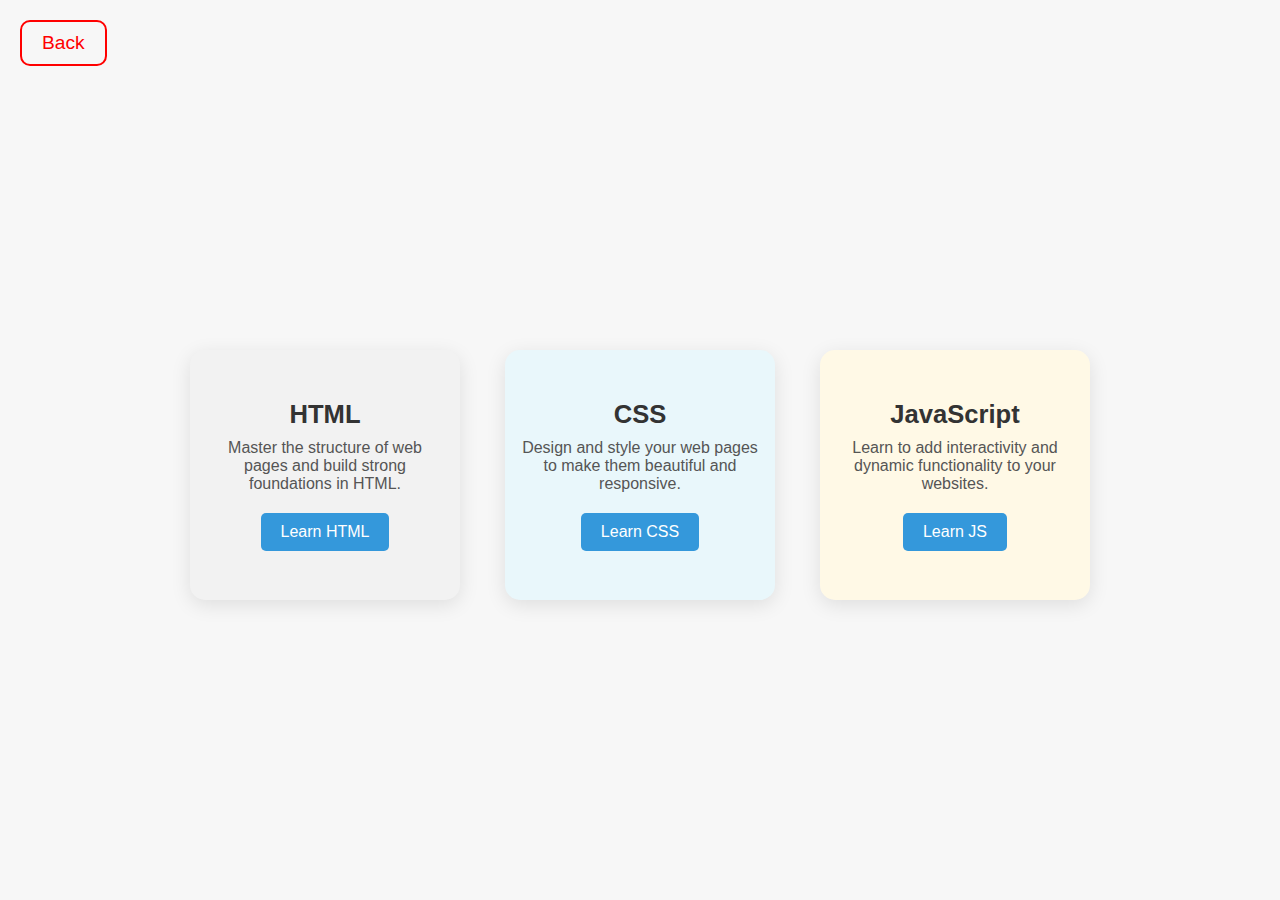
<file: Learn/index.html>
<!DOCTYPE html>
<html lang="en">
<head>
    <meta charset="UTF-8">
    <meta name="viewport" content="width=device-width, initial-scale=1.0">
    <title>Learn</title>
    <style>
        * {
            padding: 0;
            margin: 0;
            box-sizing: border-box;
            font-family: sans-serif;
        }

        body {
            display: flex;
            justify-content: center;
            align-items: center;
            flex-direction: column;
            height: 100vh;
            background-color: #f7f7f7;
            overflow: hidden;
            padding: 20px;
        }

        .container {
            display: flex;
            justify-content: space-between;
            align-items: center;
            width: 900px;
            height: 250px;
            margin-top: 50px;
        }

        .container .item {
            background-color: #fff;
            width: 270px;
            height: 250px;
            border-radius: 15px;
            box-shadow: 0px 5px 20px rgba(0, 0, 0, 0.1);
            cursor: pointer;
            perspective: 1500px;
            transition: transform 0.3s ease-in-out;
            position: relative;
        }

        .item:hover {
            transform: rotateY(10deg) rotateX(10deg);
        }

        .item .content {
            display: flex;
            flex-direction: column;
            align-items: center;
            justify-content: center;
            height: 100%;
            text-align: center;
            padding: 15px;
            transition: transform 0.3s ease;
        }

        .item:hover .content {
            transform: translateY(-10px);
        }

        .item .content h3 {
            font-size: 1.6rem;
            margin-bottom: 10px;
            color: #333;
        }

        .item .content p {
            font-size: 1rem;
            margin-bottom: 20px;
            color: #555;
        }

        .item .content a {
            text-decoration: none;
            background-color: #3498db;
            color: white;
            padding: 10px 20px;
            border-radius: 5px;
            transition: background-color 0.3s ease;
        }

        .item .content a:hover {
            background-color: #2980b9;
        }

        .item:nth-child(1) {
            background-color: #f2f2f2;
        }

        .item:nth-child(2) {
            background-color: #e9f7fb;
        }

        .item:nth-child(3) {
            background-color: #fff9e6;
        }

        #back-btn {
            position: absolute;
            top: 20px;
            left: 20px;
            padding: 10px 20px;
            background-color: transparent;
            border: 2px solid red;
            border-radius: 10px;
            text-decoration: none;
            color: red;
            font-size: 1.2rem;
            transition: background-color 0.3s ease, color 0.3s ease;
        }

        #back-btn:hover {
            background-color: red;
            color: #fff;
        }

        @media screen and (max-width: 920px) {
            .container{
                flex-direction: column;
                gap: 20px;
                position: relative;
                bottom: 9rem
            }
        }
    </style>
</head>
<body>

    <!-- Back Button -->
    <a id="back-btn" href="#" onclick="backTab()">Back</a>

    <div class="container">
        <!-- HTML Card -->
        <div class="item">
            <div class="content">
                <h3>HTML</h3>
                <p>Master the structure of web pages and build strong foundations in HTML.</p>
                <a href="HTML/index.html">Learn HTML</a>
            </div>
        </div>

        <!-- CSS Card -->
        <div class="item">
            <div class="content">
                <h3>CSS</h3>
                <p>Design and style your web pages to make them beautiful and responsive.</p>
                <a href="CSS/index.html">Learn CSS</a>
            </div>
        </div>

        <!-- JavaScript Card -->
        <div class="item">
            <div class="content">
                <h3>JavaScript</h3>
                <p>Learn to add interactivity and dynamic functionality to your websites.</p>
                <a href="JS/index.html">Learn JS</a>
            </div>
        </div>
    </div>

    <script>
           function backTab() {
                window.history.back();
           }
    </script>

</body>
</html>
</file>
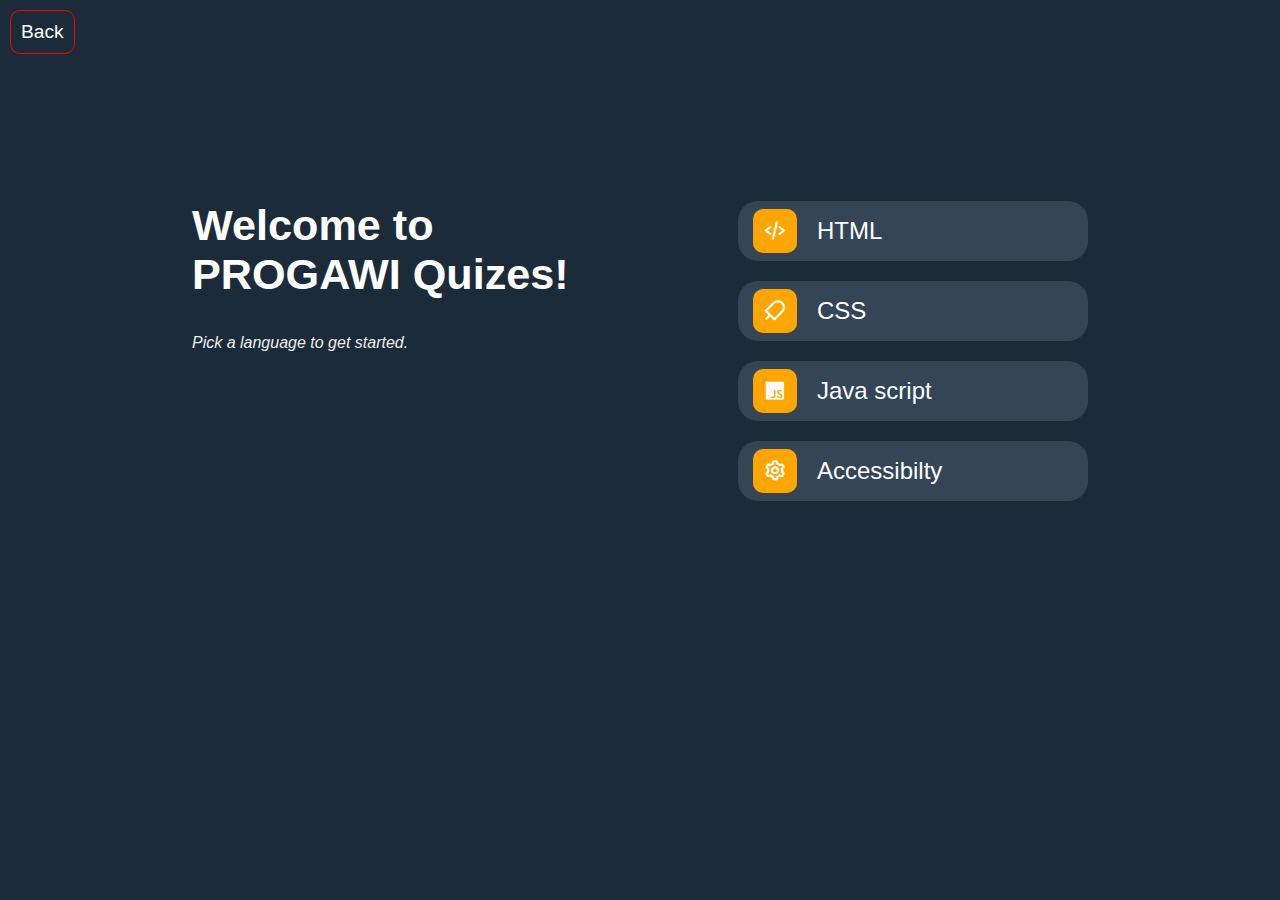
<file: Quiz/index.html>
<!DOCTYPE html>
<html lang="en">
<head>
    <meta charset="UTF-8">
    <meta name="viewport" content="width=device-width, initial-scale=1.0">
    <link href='https://unpkg.com/boxicons@2.1.4/css/boxicons.min.css' rel='stylesheet'>
    <title>Quiz</title>
    <style>
            *{
                padding: 0;
                margin: 0;
                font-family: sans-serif;
                box-sizing: border-box;
            }

            body{
                display: flex;
                justify-content: center;
                align-items: center;
                overflow: hidden;
                height: 100vh;
                /* background-color:  #0d1b2a; */
                background-color: #1C2B39;
                color: #fff;
            }

            .contanier{
                position: relative;
                top: 66px;
                display: flex;
                justify-content: space-between;
                width: 70%;
                height: 70%;
            }

            .contanier .right h1{
                font-size: 2.7rem;
            }

            .contanier .right h1 b{
                font-weight: 800;
            }

            .contanier .right p{
                position: relative;
                top: 35px;
                font-style: italic;
                color: rgb(237, 237, 237);
            }

            .contanier .left{
                display: flex;
                flex-direction: column;
                gap: 20px;
            }

            .contanier .left .item{
                display: flex;
                align-items: center;
                gap: 20px;
                padding-left: 15px;
                background-color: #344557;
                width: 350px;
                height: 60px;
                border-radius: 20px;
                cursor: pointer;
            }

            .contanier .left .item i{
                background-color: orange;
                padding: 10px;
                border-radius: 10px;
                font-size: x-large;
            }

            .contanier .left .item p{
                font-size: x-large;
            }

            a{
                text-decoration: none;
                color: #fff;
            }

            #back-btn{
                position: absolute;
                left: 10px;
                top: 10px;
                font-size: larger;
                border: solid 1px red;
                padding: 10px;
                border-radius: 10px;
            }

            #back-btn:hover{
                background-color: red;
            }

            @media screen and (max-width: 930px) {
                .contanier{
                    flex-direction: column;
                }
            }

            @media screen and (max-width: 420px) {
                .contanier .left .item{
                    width: 250px;
                }
                .contanier .left{
                    position: relative;
                    top: 2rem;
                    right: 2rem;
                }
                .contanier .right{
                    position: relative;
                    right: 2rem;
                }
            }
    </style>
</head>
<body>

    <a href="#" onclick="backTab()" id="back-btn">Back</a>
    
   <div class="contanier">
       <div class="right"> 
          <h1>Welcome to <br> <b>PROGAWI Quizes!</b></h1>
          <p>Pick a language to get started.</p>
       </div>
       <div class="left">
            <a href="HTML/index.html"><div class="item"><i class='bx bx-code-alt'></i> <p>HTML</p></div></a>
            <a href="CSS/index.html"><div class="item"><i class='bx bx-popsicle'></i> <p>CSS</p></div></a>
            <a href="JS/index.html"><div class="item"><i class='bx bxl-javascript'></i> <p>Java script</p></div></a>
            <a href="#"><div class="item"><i class='bx bx-cog'></i> <p>Accessibilty</p></div></a>
       </div>
   </div>

    <script>
        function backTab() {
            window.history.back();
        }
    </script>
</body>
</html>
</file>
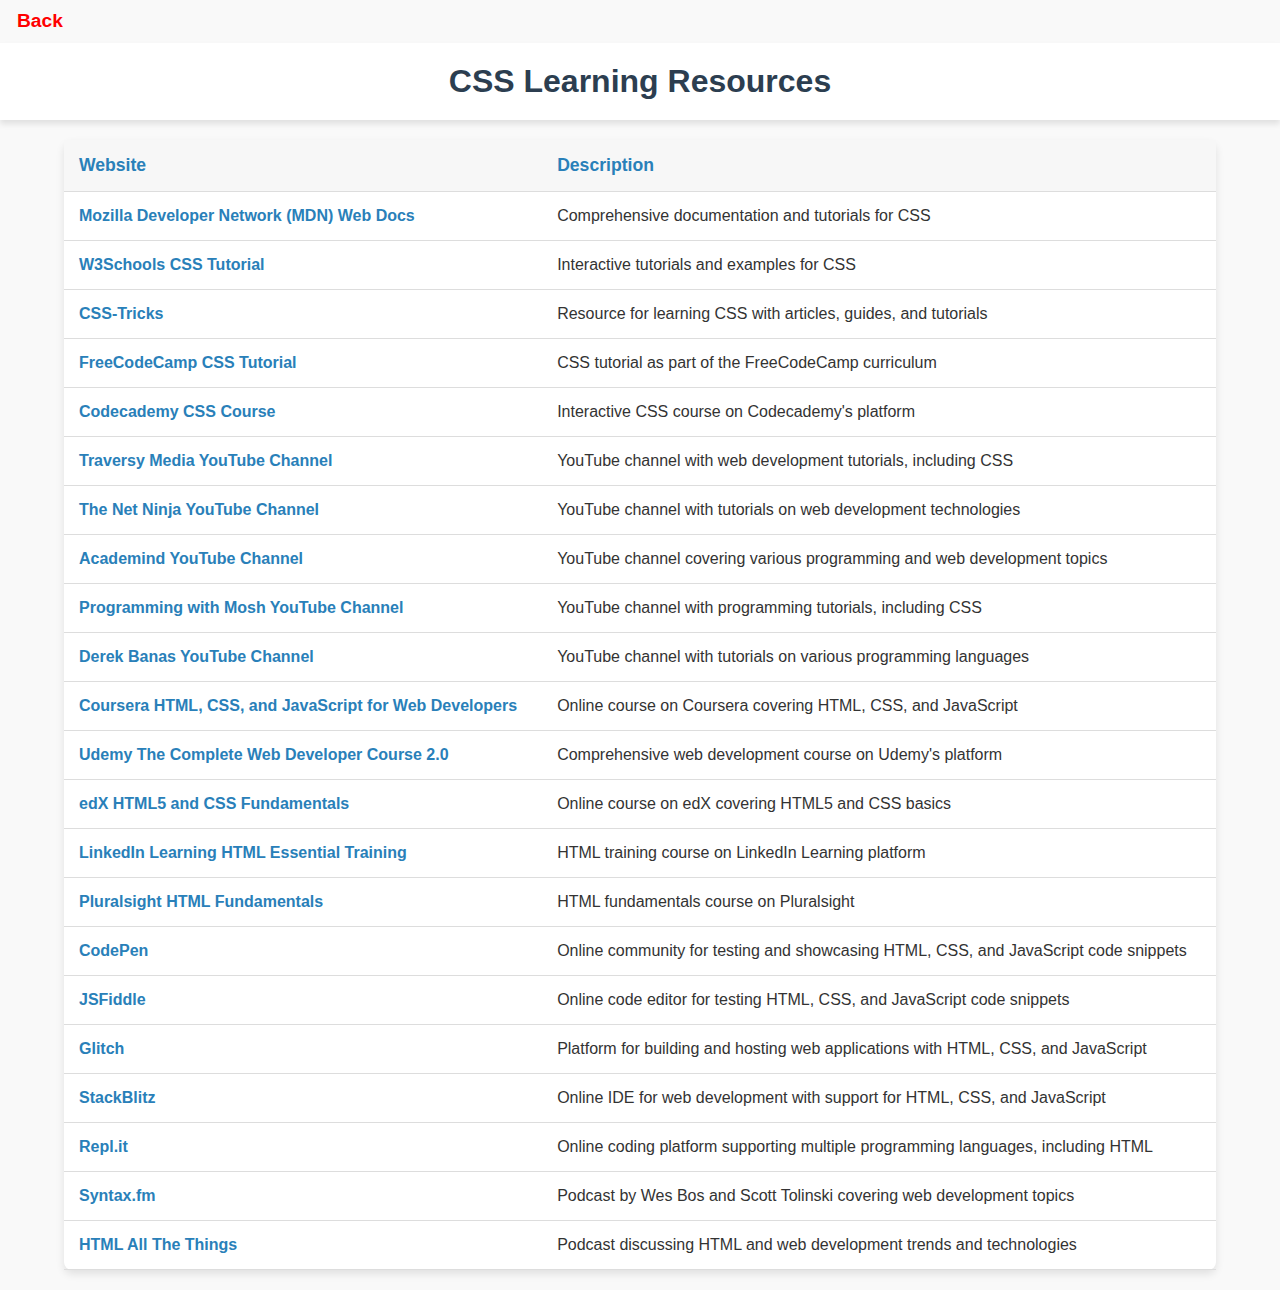
<file: Learn/CSS/index.html>
<!DOCTYPE html>
<html lang="en">
<head>
    <meta charset="UTF-8">
    <meta name="viewport" content="width=device-width, initial-scale=1.0">
    <title>CSS Learning Resources</title>
    <style>
         body {
            font-family: 'Segoe UI', Tahoma, Geneva, Verdana, sans-serif;
            margin: 0;
            padding: 0;
            background-color: #f9f9f9;
            color: #333;
        }

        h1 {
            text-align: center;
            padding: 20px;
            color: #2c3e50;
            background-color: #ffffff;
            margin-bottom: 20px;
            box-shadow: 0 4px 6px rgba(0, 0, 0, 0.1);
        }

        table {
            width: 90%;
            margin: 20px auto;
            border-collapse: collapse;
            background-color: #ffffff; 
            box-shadow: 0 4px 8px rgba(0, 0, 0, 0.1);
            border-radius: 8px;
        }

        th,
        td {
            padding: 15px;
            text-align: left;
            border-bottom: 1px solid #ddd;
        }

        th {
            background-color: #f7f7f7;
            color: #2980b9;
            font-size: 1.1rem;
        }

        tr:hover {
            background-color: #f1f1f1; 
        }

        a {
            color: #2980b9;
            text-decoration: none;
            font-weight: bold;
        }

        a:hover {
            color: #e74c3c;
            text-decoration: underline;
        }

        /*  responsive */
        @media screen and (max-width: 768px) {
            h1 {
                font-size: 1.5rem;
            }

            table {
                width: 100%;
                font-size: 0.9rem;
            }

            th, td {
                padding: 12px;
            }
        }

        #back-btn{
            position: relative;
            left: 10px;
            top: 10px;
            font-size: larger;
            border-radius: 10px;
            padding: 7px;
            border-radius: solid 2px red;
            color: red;
            transition: 0.5s;
        }

        #back-btn:hover{
            background-color: red;
            color: #fff;
        }
    </style>
</head>
<body>
    <a onclick="backTab()" id="back-btn" href="#">Back</a>
    <h1>CSS Learning Resources</h1>
    <table>
        <tr>
            <th>Website</th>
            <th>Description</th>
        </tr>
        <tr>
            <td><a href="https://developer.mozilla.org/en-US/docs/Web/CSS">Mozilla Developer Network (MDN) Web Docs</a></td>
            <td>Comprehensive documentation and tutorials for CSS</td>
        </tr>
        <tr>
            <td><a href="https://www.w3schools.com/css/">W3Schools CSS Tutorial</a></td>
            <td>Interactive tutorials and examples for CSS</td>
        </tr>
        <tr>
            <td><a href="https://css-tricks.com/">CSS-Tricks</a></td>
            <td>Resource for learning CSS with articles, guides, and tutorials</td>
        </tr>
        <tr>
            <td><a href="https://www.freecodecamp.org/learn/responsive-web-design/basic-css/">FreeCodeCamp CSS Tutorial</a></td>
            <td>CSS tutorial as part of the FreeCodeCamp curriculum</td>
        </tr>
        <tr>
            <td><a href="https://www.codecademy.com/learn/learn-css">Codecademy CSS Course</a></td>
            <td>Interactive CSS course on Codecademy's platform</td>
        </tr>
        <tr>
            <td><a href="https://www.youtube.com/user/TechGuyWeb">Traversy Media YouTube Channel</a></td>
            <td>YouTube channel with web development tutorials, including CSS</td>
        </tr>
        <tr>
            <td><a href="https://www.youtube.com/channel/UCW5YeuERMmlnqo4oq8vwUpg">The Net Ninja YouTube Channel</a></td>
            <td>YouTube channel with tutorials on web development technologies</td>
        </tr>
        <tr>
            <td><a href="https://www.youtube.com/channel/UCSJbGtTlrDami-tDGPUV9-w">Academind YouTube Channel</a></td>
            <td>YouTube channel covering various programming and web development topics</td>
        </tr>
        <tr>
            <td><a href="https://www.youtube.com/user/programmingwithmosh">Programming with Mosh YouTube Channel</a></td>
            <td>YouTube channel with programming tutorials, including CSS</td>
        </tr>
        <tr>
            <td><a href="https://www.youtube.com/user/derekbanas">Derek Banas YouTube Channel</a></td>
            <td>YouTube channel with tutorials on various programming languages</td>
        </tr>
        <tr>
            <td><a href="https://www.coursera.org/learn/html-css-javascript-for-web-developers">Coursera HTML, CSS, and JavaScript for Web Developers</a></td>
            <td>Online course on Coursera covering HTML, CSS, and JavaScript</td>
        </tr>
        <tr>
            <td><a href="https://www.udemy.com/course/the-complete-web-developer-course-2/">Udemy The Complete Web Developer Course 2.0</a></td>
            <td>Comprehensive web development course on Udemy's platform</td>
        </tr>
        <tr>
            <td><a href="https://www.edx.org/course/html5-and-css-fundamentals">edX HTML5 and CSS Fundamentals</a></td>
            <td>Online course on edX covering HTML5 and CSS basics</td>
        </tr>
        <tr>
            <td><a href="https://www.linkedin.com/learning/html-essential-training">LinkedIn Learning HTML Essential Training</a></td>
            <td>HTML training course on LinkedIn Learning platform</td>
        </tr>
        <tr>
            <td><a href="https://www.pluralsight.com/courses/html-fundamentals">Pluralsight HTML Fundamentals</a></td>
            <td>HTML fundamentals course on Pluralsight</td>
        </tr>
        <tr>
            <td><a href="https://codepen.io/">CodePen</a></td>
            <td>Online community for testing and showcasing HTML, CSS, and JavaScript code snippets</td>
        </tr>
        <tr>
            <td><a href="https://jsfiddle.net/">JSFiddle</a></td>
            <td>Online code editor for testing HTML, CSS, and JavaScript code snippets</td>
        </tr>
        <tr>
            <td><a href="https://glitch.com/">Glitch</a></td>
            <td>Platform for building and hosting web applications with HTML, CSS, and JavaScript</td>
        </tr>
        <tr>
            <td><a href="https://stackblitz.com/">StackBlitz</a></td>
            <td>Online IDE for web development with support for HTML, CSS, and JavaScript</td>
        </tr>
        <tr>
            <td><a href="https://replit.com/">Repl.it</a></td>
            <td>Online coding platform supporting multiple programming languages, including HTML</td>
        </tr>
        <tr>
            <td><a href="https://syntax.fm/">Syntax.fm</a></td>
            <td>Podcast by Wes Bos and Scott Tolinski covering web development topics</td>
        </tr>
        <tr>
            <td><a href="https://htmlallthethings.com/podcast">HTML All The Things</a></td>
            <td>Podcast discussing HTML and web development trends and technologies</td>
        </tr>
    </table>


    <script>
        function backTab() {
            window.history.back();
        }
    </script>
</body>
</html>
</file>
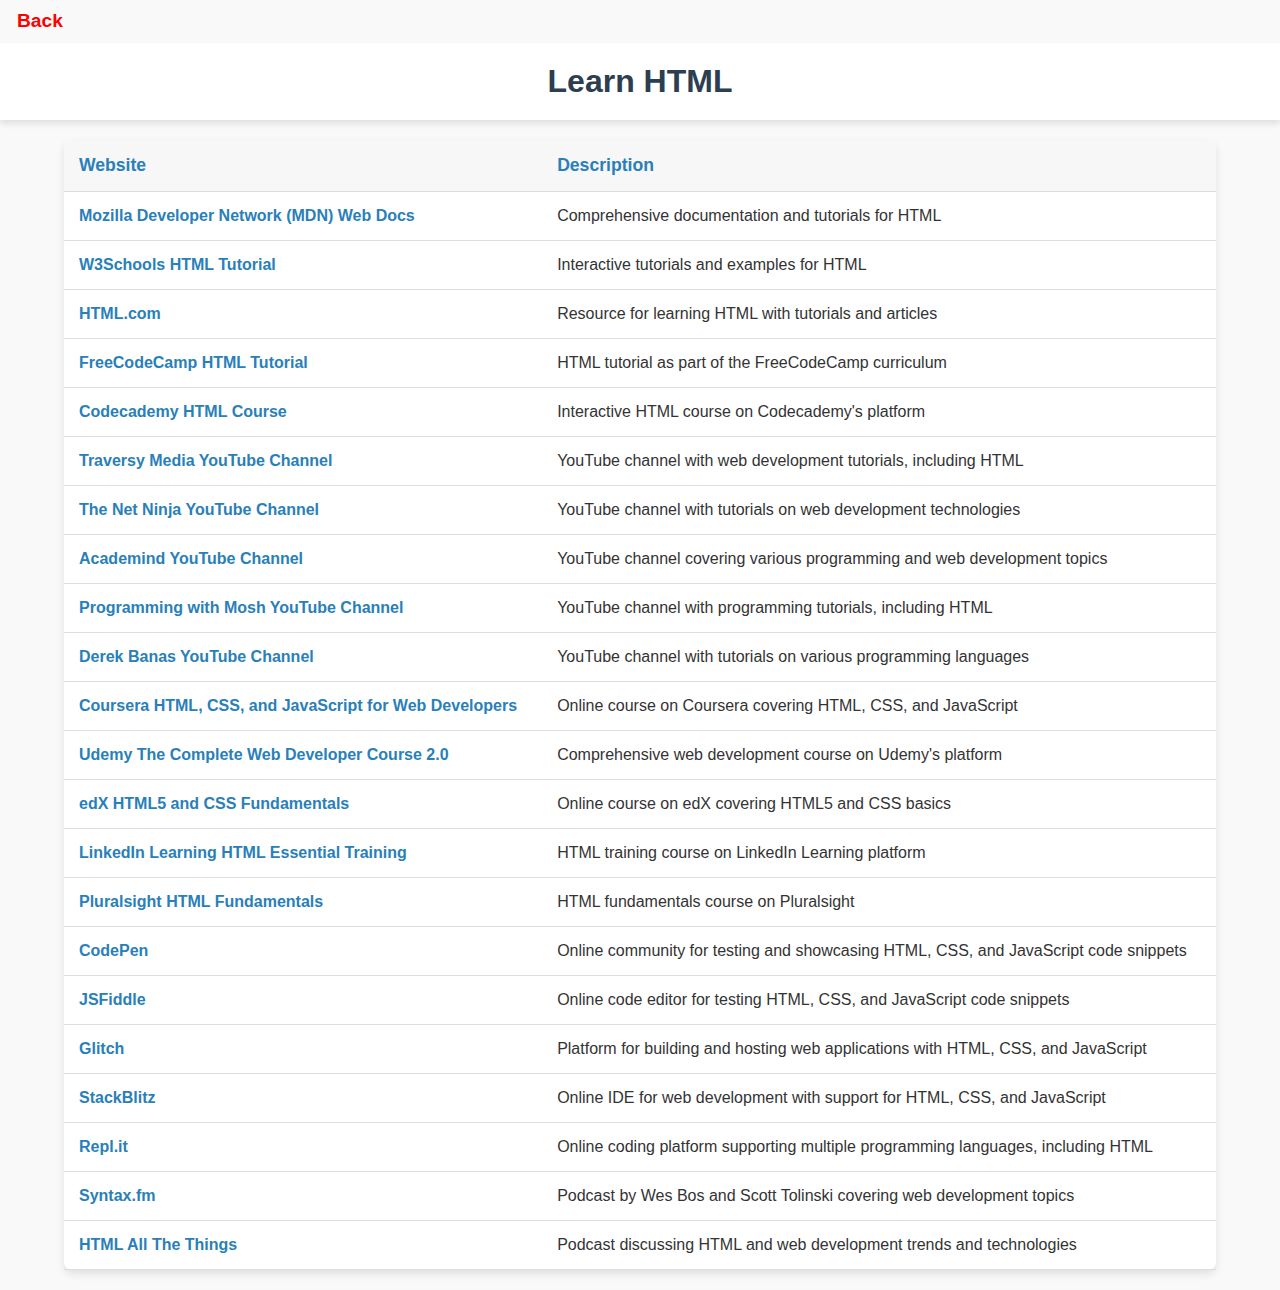
<file: Learn/HTML/index.html>
<!DOCTYPE html>
<html lang="en">

<head>
    <meta charset="UTF-8">
    <meta name="viewport" content="width=device-width, initial-scale=1.0">
    <title>Learn HTML</title>
    <style>
        body {
            font-family: 'Segoe UI', Tahoma, Geneva, Verdana, sans-serif;
            margin: 0;
            padding: 0;
            background-color: #f9f9f9;
            color: #333;
        }

        h1 {
            text-align: center;
            padding: 20px;
            color: #2c3e50;
            background-color: #ffffff;
            margin-bottom: 20px;
            box-shadow: 0 4px 6px rgba(0, 0, 0, 0.1);
        }

        table {
            width: 90%;
            margin: 20px auto;
            border-collapse: collapse;
            background-color: #ffffff; 
            box-shadow: 0 4px 8px rgba(0, 0, 0, 0.1);
            border-radius: 8px;
        }

        th,
        td {
            padding: 15px;
            text-align: left;
            border-bottom: 1px solid #ddd;
        }

        th {
            background-color: #f7f7f7;
            color: #2980b9;
            font-size: 1.1rem;
        }

        tr:hover {
            background-color: #f1f1f1; 
        }

        a {
            color: #2980b9;
            text-decoration: none;
            font-weight: bold;
        }

        a:hover {
            color: #e74c3c;
            text-decoration: underline;
        }

        /*  responsive */
        @media screen and (max-width: 768px) {
            h1 {
                font-size: 1.5rem;
            }

            table {
                width: 100%;
                font-size: 0.9rem;
            }

            th, td {
                padding: 12px;
            }
        }

        #back-btn{
            position: relative;
            left: 10px;
            top: 10px;
            font-size: larger;
            border-radius: 10px;
            padding: 7px;
            border-radius: solid 2px red;
            color: red;
            transition: 0.5s;
        }

        #back-btn:hover{
            background-color: red;
            color: #fff;
        }
    </style>
</head>

<body>
    <a onclick="backTab()" id="back-btn" href="#">Back</a>
    <h1>Learn HTML</h1>
    <table>
        <tr>
            <th>Website</th>
            <th>Description</th>
        </tr>
        <tr>
            <td><a href="https://developer.mozilla.org/en-US/docs/Web/HTML">Mozilla Developer Network (MDN) Web Docs</a></td>
            <td>Comprehensive documentation and tutorials for HTML</td>
        </tr>
        <tr>
            <td><a href="https://www.w3schools.com/html/">W3Schools HTML Tutorial</a></td>
            <td>Interactive tutorials and examples for HTML</td>
        </tr>
        <tr>
            <td><a href="https://html.com/">HTML.com</a></td>
            <td>Resource for learning HTML with tutorials and articles</td>
        </tr>
        <tr>
            <td><a href="https://www.freecodecamp.org/learn/responsive-web-design/basic-html-and-html5/">FreeCodeCamp HTML Tutorial</a></td>
            <td>HTML tutorial as part of the FreeCodeCamp curriculum</td>
        </tr>
        <tr>
            <td><a href="https://www.codecademy.com/learn/learn-html">Codecademy HTML Course</a></td>
            <td>Interactive HTML course on Codecademy's platform</td>
        </tr>
        <tr>
            <td><a href="https://www.youtube.com/user/TechGuyWeb">Traversy Media YouTube Channel</a></td>
            <td>YouTube channel with web development tutorials, including HTML</td>
        </tr>
        <tr>
            <td><a href="https://www.youtube.com/channel/UCW5YeuERMmlnqo4oq8vwUpg">The Net Ninja YouTube Channel</a></td>
            <td>YouTube channel with tutorials on web development technologies</td>
        </tr>
        <tr>
            <td><a href="https://www.youtube.com/channel/UCSJbGtTlrDami-tDGPUV9-w">Academind YouTube Channel</a></td>
            <td>YouTube channel covering various programming and web development topics</td>
        </tr>
        <tr>
            <td><a href="https://www.youtube.com/user/programmingwithmosh">Programming with Mosh YouTube Channel</a></td>
            <td>YouTube channel with programming tutorials, including HTML</td>
        </tr>
        <tr>
            <td><a href="https://www.youtube.com/user/derekbanas">Derek Banas YouTube Channel</a></td>
            <td>YouTube channel with tutorials on various programming languages</td>
        </tr>
        <tr>
            <td><a href="https://www.coursera.org/learn/html-css-javascript-for-web-developers">Coursera HTML, CSS, and JavaScript for Web Developers</a></td>
            <td>Online course on Coursera covering HTML, CSS, and JavaScript</td>
        </tr>
        <tr>
            <td><a href="https://www.udemy.com/course/the-complete-web-developer-course-2/">Udemy The Complete Web Developer Course 2.0</a></td>
            <td>Comprehensive web development course on Udemy's platform</td>
        </tr>
        <tr>
            <td><a href="https://www.edx.org/course/html5-and-css-fundamentals">edX HTML5 and CSS Fundamentals</a></td>
            <td>Online course on edX covering HTML5 and CSS basics</td>
        </tr>
        <tr>
            <td><a href="https://www.linkedin.com/learning/html-essential-training">LinkedIn Learning HTML Essential Training</a></td>
            <td>HTML training course on LinkedIn Learning platform</td>
        </tr>
        <tr>
            <td><a href="https://www.pluralsight.com/courses/html-fundamentals">Pluralsight HTML Fundamentals</a></td>
            <td>HTML fundamentals course on Pluralsight</td>
        </tr>
        <tr>
            <td><a href="https://codepen.io/">CodePen</a></td>
            <td>Online community for testing and showcasing HTML, CSS, and JavaScript code snippets</td>
        </tr>
        <tr>
            <td><a href="https://jsfiddle.net/">JSFiddle</a></td>
            <td>Online code editor for testing HTML, CSS, and JavaScript code snippets</td>
        </tr>
        <tr>
            <td><a href="https://glitch.com/">Glitch</a></td>
            <td>Platform for building and hosting web applications with HTML, CSS, and JavaScript</td>
        </tr>
        <tr>
            <td><a href="https://stackblitz.com/">StackBlitz</a></td>
            <td>Online IDE for web development with support for HTML, CSS, and JavaScript</td>
        </tr>
        <tr>
            <td><a href="https://replit.com/">Repl.it</a></td>
            <td>Online coding platform supporting multiple programming languages, including HTML</td>
        </tr>
        <tr>
            <td><a href="https://syntax.fm/">Syntax.fm</a></td>
            <td>Podcast by Wes Bos and Scott Tolinski covering web development topics</td>
        </tr>
        <tr>
            <td><a href="https://htmlallthethings.com/podcast">HTML All The Things</a></td>
            <td>Podcast discussing HTML and web development trends and technologies</td>
        </tr>
    </table>

    <script>
         function backTab() {
            window.history.back();
         }
    </script>
</body>

</html>
</file>
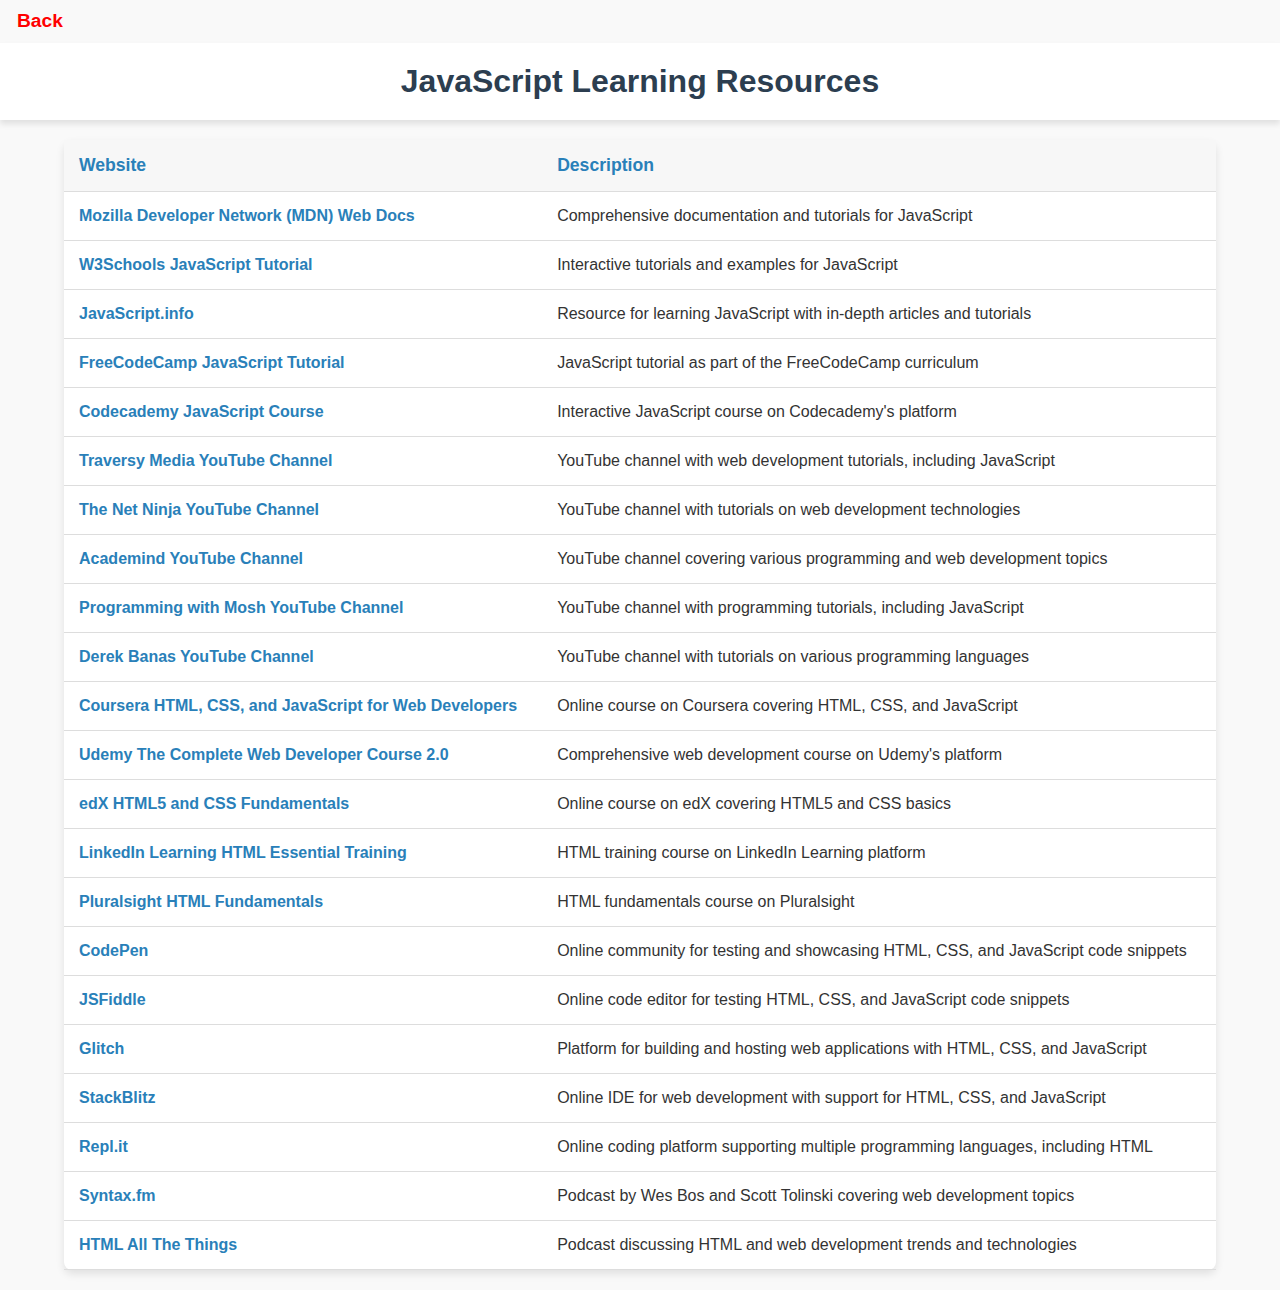
<file: Learn/JS/index.html>
<!DOCTYPE html>
<html lang="en">
<head>
    <meta charset="UTF-8">
    <meta name="viewport" content="width=device-width, initial-scale=1.0">
    <title>JavaScript Learning Resources</title>
    <style>
               body {
            font-family: 'Segoe UI', Tahoma, Geneva, Verdana, sans-serif;
            margin: 0;
            padding: 0;
            background-color: #f9f9f9;
            color: #333;
        }

        h1 {
            text-align: center;
            padding: 20px;
            color: #2c3e50;
            background-color: #ffffff;
            margin-bottom: 20px;
            box-shadow: 0 4px 6px rgba(0, 0, 0, 0.1);
        }

        table {
            width: 90%;
            margin: 20px auto;
            border-collapse: collapse;
            background-color: #ffffff; 
            box-shadow: 0 4px 8px rgba(0, 0, 0, 0.1);
            border-radius: 8px;
        }

        th,
        td {
            padding: 15px;
            text-align: left;
            border-bottom: 1px solid #ddd;
        }

        th {
            background-color: #f7f7f7;
            color: #2980b9;
            font-size: 1.1rem;
        }

        tr:hover {
            background-color: #f1f1f1; 
        }

        a {
            color: #2980b9;
            text-decoration: none;
            font-weight: bold;
        }

        a:hover {
            color: #e74c3c;
            text-decoration: underline;
        }

        /*  responsive */
        @media screen and (max-width: 768px) {
            h1 {
                font-size: 1.5rem;
            }

            table {
                width: 100%;
                font-size: 0.9rem;
            }

            th, td {
                padding: 12px;
            }
        }

        #back-btn{
            position: relative;
            left: 10px;
            top: 10px;
            font-size: larger;
            border-radius: 10px;
            padding: 7px;
            border-radius: solid 2px red;
            color: red;
            transition: 0.5s;
        }

        #back-btn:hover{
            background-color: red;
            color: #fff;
        }
    </style>
</head>
<body>
    <a href="#" onclick="backTab()" id="back-btn">Back</a>
    <h1>JavaScript Learning Resources</h1>
    <table>
        <tr>
            <th>Website</th>
            <th>Description</th>
        </tr>
        <tr>
            <td><a href="https://developer.mozilla.org/en-US/docs/Web/JavaScript">Mozilla Developer Network (MDN) Web Docs</a></td>
            <td>Comprehensive documentation and tutorials for JavaScript</td>
        </tr>
        <tr>
            <td><a href="https://www.w3schools.com/js/">W3Schools JavaScript Tutorial</a></td>
            <td>Interactive tutorials and examples for JavaScript</td>
        </tr>
        <tr>
            <td><a href="https://javascript.info/">JavaScript.info</a></td>
            <td>Resource for learning JavaScript with in-depth articles and tutorials</td>
        </tr>
        <tr>
            <td><a href="https://www.freecodecamp.org/learn/javascript-algorithms-and-data-structures/basic-javascript/">FreeCodeCamp JavaScript Tutorial</a></td>
            <td>JavaScript tutorial as part of the FreeCodeCamp curriculum</td>
        </tr>
        <tr>
            <td><a href="https://www.codecademy.com/learn/introduction-to-javascript">Codecademy JavaScript Course</a></td>
            <td>Interactive JavaScript course on Codecademy's platform</td>
        </tr>
        <tr>
            <td><a href="https://www.youtube.com/user/TechGuyWeb">Traversy Media YouTube Channel</a></td>
            <td>YouTube channel with web development tutorials, including JavaScript</td>
        </tr>
        <tr>
            <td><a href="https://www.youtube.com/channel/UCW5YeuERMmlnqo4oq8vwUpg">The Net Ninja YouTube Channel</a></td>
            <td>YouTube channel with tutorials on web development technologies</td>
        </tr>
        <tr>
            <td><a href="https://www.youtube.com/channel/UCSJbGtTlrDami-tDGPUV9-w">Academind YouTube Channel</a></td>
            <td>YouTube channel covering various programming and web development topics</td>
        </tr>
        <tr>
            <td><a href="https://www.youtube.com/user/programmingwithmosh">Programming with Mosh YouTube Channel</a></td>
            <td>YouTube channel with programming tutorials, including JavaScript</td>
        </tr>
        <tr>
            <td><a href="https://www.youtube.com/user/derekbanas">Derek Banas YouTube Channel</a></td>
            <td>YouTube channel with tutorials on various programming languages</td>
        </tr>
        <tr>
            <td><a href="https://www.coursera.org/learn/html-css-javascript-for-web-developers">Coursera HTML, CSS, and JavaScript for Web Developers</a></td>
            <td>Online course on Coursera covering HTML, CSS, and JavaScript</td>
        </tr>
        <tr>
            <td><a href="https://www.udemy.com/course/the-complete-web-developer-course-2/">Udemy The Complete Web Developer Course 2.0</a></td>
            <td>Comprehensive web development course on Udemy's platform</td>
        </tr>
        <tr>
            <td><a href="https://www.edx.org/course/html5-and-css-fundamentals">edX HTML5 and CSS Fundamentals</a></td>
            <td>Online course on edX covering HTML5 and CSS basics</td>
        </tr>
        <tr>
            <td><a href="https://www.linkedin.com/learning/html-essential-training">LinkedIn Learning HTML Essential Training</a></td>
            <td>HTML training course on LinkedIn Learning platform</td>
        </tr>
        <tr>
            <td><a href="https://www.pluralsight.com/courses/html-fundamentals">Pluralsight HTML Fundamentals</a></td>
            <td>HTML fundamentals course on Pluralsight</td>
        </tr>
        <tr>
            <td><a href="https://codepen.io/">CodePen</a></td>
            <td>Online community for testing and showcasing HTML, CSS, and JavaScript code snippets</td>
        </tr>
        <tr>
            <td><a href="https://jsfiddle.net/">JSFiddle</a></td>
            <td>Online code editor for testing HTML, CSS, and JavaScript code snippets</td>
        </tr>
        <tr>
            <td><a href="https://glitch.com/">Glitch</a></td>
            <td>Platform for building and hosting web applications with HTML, CSS, and JavaScript</td>
        </tr>
        <tr>
            <td><a href="https://stackblitz.com/">StackBlitz</a></td>
            <td>Online IDE for web development with support for HTML, CSS, and JavaScript</td>
        </tr>
        <tr>
            <td><a href="https://replit.com/">Repl.it</a></td>
            <td>Online coding platform supporting multiple programming languages, including HTML</td>
        </tr>
        <tr>
            <td><a href="https://syntax.fm/">Syntax.fm</a></td>
            <td>Podcast by Wes Bos and Scott Tolinski covering web development topics</td>
        </tr>
        <tr>
            <td><a href="https://htmlallthethings.com/podcast">HTML All The Things</a></td>
            <td>Podcast discussing HTML and web development trends and technologies</td>
        </tr>
    </table>

    <script>
        function backTab() {
            window.history.back();
        }
    </script>
</body>
</html>
</file>
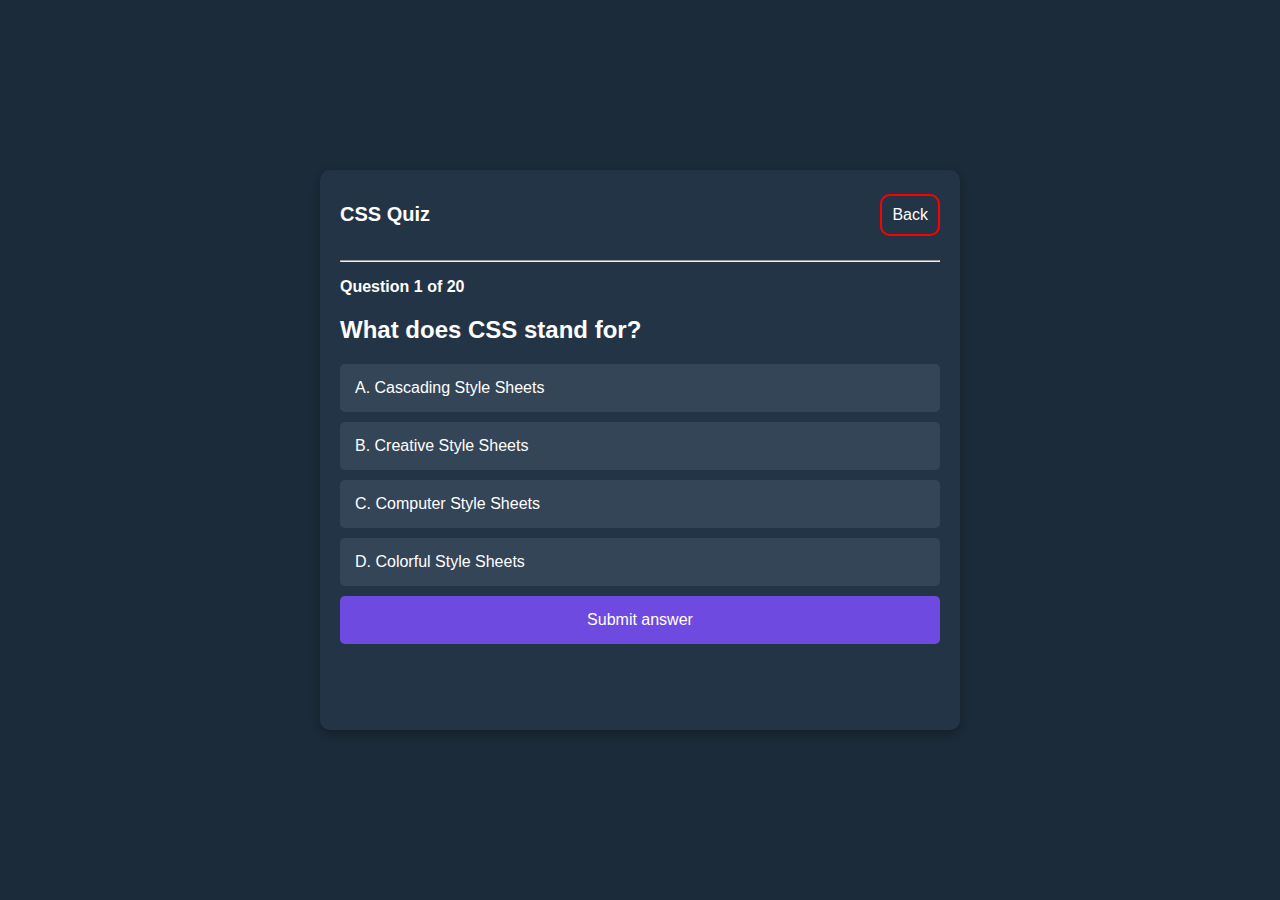
<file: Quiz/CSS/index.html>
<!DOCTYPE html>
<html lang="en">
<head>
  <meta charset="UTF-8">
  <meta name="viewport" content="width=device-width, initial-scale=1.0">
  <title>CSS Quiz</title>
  <style>
    body {
      margin: 0;
      font-family: Arial, sans-serif;
      background-color: #1C2B39;
      color: white;
      display: flex;
      justify-content: center;
      align-items: center;
      height: 100vh;
    }

    .quiz-container {
      background-color: #243447;
      width: 90%;
      max-width: 600px;
      padding: 20px;
      border-radius: 10px;
      box-shadow: 0 4px 10px rgba(0, 0, 0, 0.3);
      text-align: left;
      height: 520px;
    }

    .quiz-header {
      display: flex;
      justify-content: space-between;
      align-items: center;
      margin-bottom: 20px;
    }

    .quiz-header h1 {
      font-size: 20px;
    }

    .quiz-question {
      margin-bottom: 20px;
    }

    .quiz-options {
      display: grid;
      grid-template-columns: 1fr;
      gap: 10px;
    }

    .quiz-option {
      background-color: #344557;
      padding: 15px;
      border-radius: 5px;
      cursor: pointer;
      text-align: left;
      transition: background-color 0.3s;
    }

    .quiz-option:hover {
      background-color: #4A617C;
    }

    .submit-button {
      background-color: #6F4AE0;
      color: white;
      padding: 15px;
      border: none;
      border-radius: 5px;
      cursor: pointer;
      text-align: center;
      font-size: 16px;
      width: 100%;
      position: relative;
      top: 10px;
    }

    a {
      text-decoration: none;
      color: #fff;
    }

    #back-btn{
        border: solid 2px red;
        padding: 10px;
        border-radius: 10px;
        transition: 0.5s;
        color: #fff;
    }

    #back-btn:hover{
        background-color: red;
        
    }

  </style>
</head>
<body>
  <div class="quiz-container">
    <div class="quiz-header">
      <h1>CSS Quiz</h1>
      <a onclick="backTab()" id="back-btn" href="#">Back</a>
    </div>
    <hr>
    <div class="quiz-question">
      <p><strong id="question-counter">Question 1 of 20</strong></p>
      <h2 id="question-text">What does CSS stand for?</h2>
    </div>
    <div class="quiz-options">
      <div class="quiz-option" data-answer="correct">A. Cascading Style Sheets</div>
      <div class="quiz-option" data-answer="wrong">B. Creative Style Sheets</div>
      <div class="quiz-option" data-answer="wrong">C. Computer Style Sheets</div>
      <div class="quiz-option" data-answer="wrong">D. Colorful Style Sheets</div>
    </div>
    <button class="submit-button" id="submit-button">Submit answer</button>
  </div>

  <script>
    const questions = [
  { 
    question: "What does CSS stand for?",
    options: [
      { text: "A. Cascading Style Sheets", correct: true },
      { text: "B. Creative Style Sheets", correct: false },
      { text: "C. Computer Style Sheets", correct: false },
      { text: "D. Colorful Style Sheets", correct: false }
    ]
  },
  {
    question: "Which property is used to change the background color?",
    options: [
      { text: "A. color", correct: false },
      { text: "B. background-color", correct: true },
      { text: "C. bgcolor", correct: false },
      { text: "D. bg-color", correct: false }
    ]
  },
  {
    question: "Which property controls the text size?",
    options: [
      { text: "A. font-style", correct: false },
      { text: "B. font-size", correct: true },
      { text: "C. text-size", correct: false },
      { text: "D. text-style", correct: false }
    ]
  },
  {
    question: "How do you add a comment in CSS?",
    options: [
      { text: "A. // this is a comment", correct: false },
      { text: "B. <!-- this is a comment -->", correct: false },
      { text: "C. /* this is a comment */", correct: true },
      { text: "D. # this is a comment", correct: false }
    ]
  },
  {
    question: "Which property is used to align text to the center?",
    options: [
      { text: "A. text-decoration", correct: false },
      { text: "B. text-align", correct: true },
      { text: "C. align-center", correct: false },
      { text: "D. text-position", correct: false }
    ]
  },
  {
    question: "How do you make a list not display bullet points?",
    options: [
      { text: "A. list-style: none;", correct: true },
      { text: "B. text-decoration: none;", correct: false },
      { text: "C. bullet-style: none;", correct: false },
      { text: "D. display: none;", correct: false }
    ]
  },
  {
    question: "Which property is used to change the font of text?",
    options: [
      { text: "A. font-style", correct: false },
      { text: "B. font-family", correct: true },
      { text: "C. text-font", correct: false },
      { text: "D. typeface", correct: false }
    ]
  },
  {
    question: "How do you specify that an element should float to the right?",
    options: [
      { text: "A. position: right;", correct: false },
      { text: "B. align: right;", correct: false },
      { text: "C. float: right;", correct: true },
      { text: "D. text-align: right;", correct: false }
    ]
  },
  {
    question: "Which property is used to add spacing between letters?",
    options: [
      { text: "A. letter-spacing", correct: true },
      { text: "B. spacing", correct: false },
      { text: "C. word-spacing", correct: false },
      { text: "D. text-spacing", correct: false }
    ]
  },
  {
    question: "How do you set the width of an element to occupy the full width of its container?",
    options: [
      { text: "A. width: 100%;", correct: true },
      { text: "B. width: full;", correct: false },
      { text: "C. width: container;", correct: false },
      { text: "D. width: fit;", correct: false }
    ]
  },
  {
    question: "What is the default value of the position property?",
    options: [
      { text: "A. fixed", correct: false },
      { text: "B. relative", correct: false },
      { text: "C. static", correct: true },
      { text: "D. absolute", correct: false }
    ]
  },
  {
    question: "Which property is used to change the text color?",
    options: [
      { text: "A. text-color", correct: false },
      { text: "B. color", correct: true },
      { text: "C. font-color", correct: false },
      { text: "D. background-color", correct: false }
    ]
  },
  {
    question: "How do you make text bold in CSS?",
    options: [
      { text: "A. font-weight: bold;", correct: true },
      { text: "B. text-style: bold;", correct: false },
      { text: "C. font-bold: true;", correct: false },
      { text: "D. font-size: bold;", correct: false }
    ]
  },
  {
    question: "Which CSS property is used to create space inside an element’s border?",
    options: [
      { text: "A. padding", correct: true },
      { text: "B. margin", correct: false },
      { text: "C. border-spacing", correct: false },
      { text: "D. spacing", correct: false }
    ]
  },
  {
    question: "Which CSS property is used to set the transparency of an element?",
    options: [
      { text: "A. visibility", correct: false },
      { text: "B. opacity", correct: true },
      { text: "C. transparent", correct: false },
      { text: "D. filter", correct: false }
    ]
  },
  {
    question: "How do you link a CSS file to an HTML document?",
    options: [
      { text: "A. <css-link>", correct: false },
      { text: "B. <link rel='stylesheet' href='style.css'>", correct: true },
      { text: "C. <style href='style.css'>", correct: false },
      { text: "D. <stylesheet>style.css</stylesheet>", correct: false }
    ]
  },
  {
    question: "Which property is used to add an image as the background?",
    options: [
      { text: "A. background-image", correct: true },
      { text: "B. background-url", correct: false },
      { text: "C. bg-image", correct: false },
      { text: "D. img-background", correct: false }
    ]
  },
  {
    question: "What does the z-index property specify?",
    options: [
      { text: "A. The order of elements in a flex container", correct: false },
      { text: "B. The stack order of elements", correct: true },
      { text: "C. The zoom level of an element", correct: false },
      { text: "D. The depth of an element", correct: false }
    ]
  },
  {
    question: "How do you make a grid layout in CSS?",
    options: [
      { text: "A. display: block;", correct: false },
      { text: "B. display: grid;", correct: true },
      { text: "C. display: flex;", correct: false },
      { text: "D. display: inline-grid;", correct: false }
    ]
  },
  {
    question: "Which property specifies the space outside the element’s border?",
    options: [
      { text: "A. margin", correct: true },
      { text: "B. padding", correct: false },
      { text: "C. spacing", correct: false },
      { text: "D. border-spacing", correct: false }
    ]
  }
];


    let currentQuestionIndex = 0;
    let points = 0;

    const questionCounter = document.getElementById("question-counter");
    const questionText = document.getElementById("question-text");
    const optionsContainer = document.querySelector(".quiz-options");
    const submitButton = document.getElementById("submit-button");

    function loadQuestion() {
      const currentQuestion = questions[currentQuestionIndex];
      questionText.textContent = currentQuestion.question;
      questionCounter.textContent = `Question ${currentQuestionIndex + 1} of ${questions.length}`;

      optionsContainer.innerHTML = "";

      currentQuestion.options.forEach((option, index) => {
        const optionDiv = document.createElement("div");
        optionDiv.classList.add("quiz-option");
        optionDiv.textContent = option.text;
        optionDiv.dataset.correct = option.correct;

        optionDiv.addEventListener("click", () => {
          document.querySelectorAll(".quiz-option").forEach(option => {
            option.classList.remove("selected");
          });
          optionDiv.classList.add("selected");
        });

        optionsContainer.appendChild(optionDiv);
      });
    }

    submitButton.addEventListener("click", () => {
      const selectedOption = document.querySelector(".quiz-option.selected");

      if (!selectedOption) {
        alert("Please select an answer!");
        return;
      }

      if (selectedOption.dataset.correct === "true") {
        points++;
      }

      currentQuestionIndex++;

      if (currentQuestionIndex < questions.length) {
        loadQuestion();
      } else {
        document.querySelector(".quiz-container").innerHTML = `<h2>You scored ${points} out of ${questions.length}!</h2>`;
      }
    });

    loadQuestion();

    function backtab() {
        window.history.back();
    }
  </script>
</body>
</html>
</file>
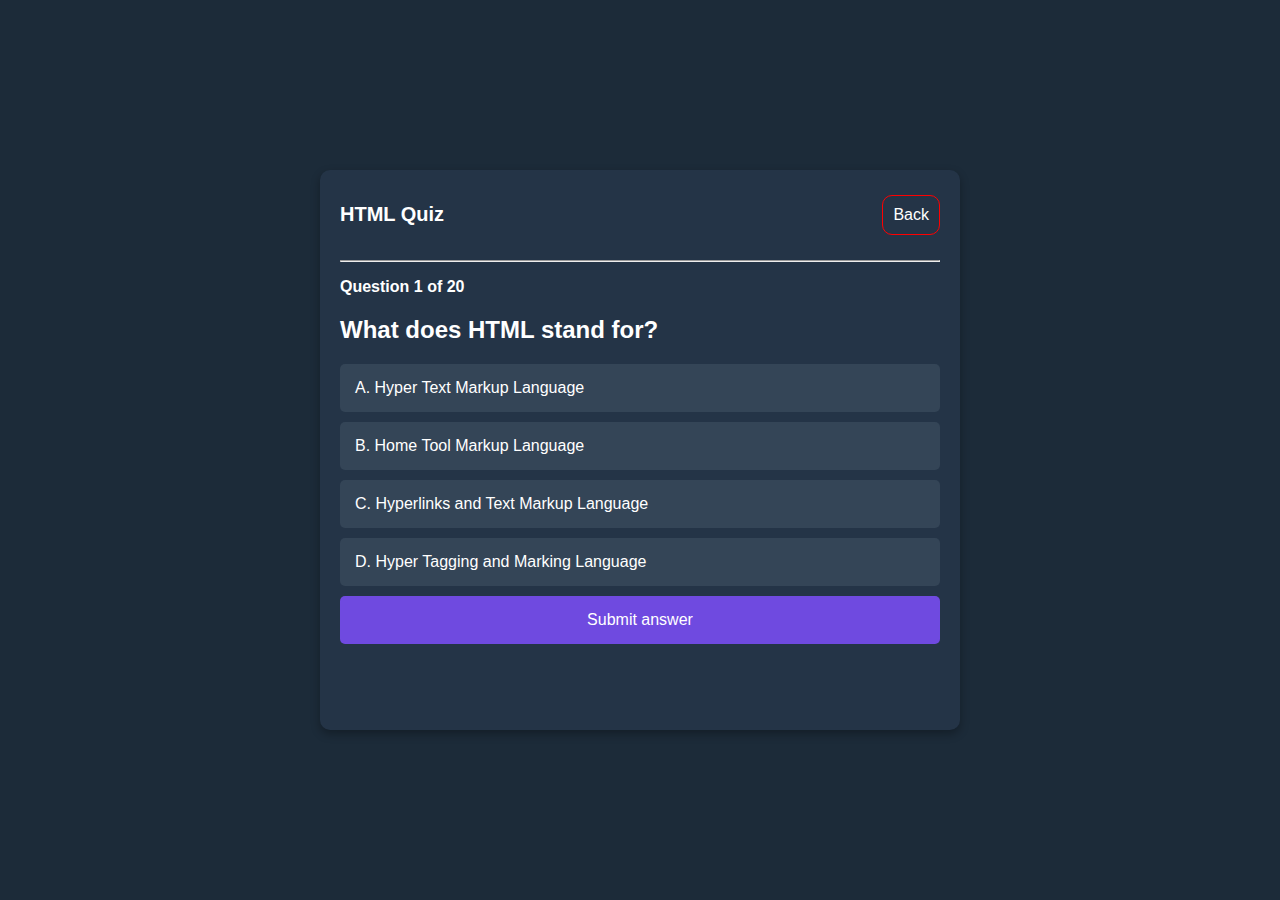
<file: Quiz/HTML/index.html>
<!DOCTYPE html>
<html lang="en">
<head>
  <meta charset="UTF-8">
  <meta name="viewport" content="width=device-width, initial-scale=1.0">
  <title>Accessibility Quiz</title>
  <style>
    body {
      margin: 0;
      font-family: Arial, sans-serif;
      background-color: #1C2B39;
      color: white;
      display: flex;
      justify-content: center;
      align-items: center;
      height: 100vh;
    }

    .quiz-container {
      background-color: #243447;
      width: 90%;
      max-width: 600px;
      padding: 20px;
      border-radius: 10px;
      box-shadow: 0 4px 10px rgba(0, 0, 0, 0.3);
      text-align: left;
      height: 520px;
    }

    .quiz-header {
      display: flex;
      justify-content: space-between;
      align-items: center;
      margin-bottom: 20px;
    }

    .quiz-header h1 {
      font-size: 20px;
    }

    .quiz-question {
      margin-bottom: 20px;
    }

    .quiz-options {
      display: grid;
      grid-template-columns: 1fr;
      gap: 10px;
    }

    .quiz-option {
      background-color: #344557;
      padding: 15px;
      border-radius: 5px;
      cursor: pointer;
      text-align: left;
      transition: background-color 0.3s;
    }

    .quiz-option:hover {
      background-color: #4A617C;
    }

    .submit-button {
      background-color: #6F4AE0;
      color: white;
      padding: 15px;
      border: none;
      border-radius: 5px;
      cursor: pointer;
      text-align: center;
      font-size: 16px;
      width: 100%;
      position: relative;
      top: 10px;
    }

    a {
      text-decoration: none;
      color: #fff;
    }

    #back-btn{
        border: solid 1px red;
        padding: 10px;
        border-radius: 10px;
        transition: 0.5s;
        color: #fff;
    }

    #back-btn:hover{
        background-color: red;
    }

    @media screen and (max-width: 300px) {
        .quiz-container{
            height: 560px;
        }
    }
  </style>
</head>
<body>
  <div class="quiz-container">
    <div class="quiz-header">
      <h1>HTML Quiz</h1>
      <a id="back-btn" onclick="backTab()" href="#">Back</a>
    </div>
    <hr>
    <div class="quiz-question">
      <p><strong id="question-counter">Question 1 of 20</strong></p>
      <h2 id="question-text">What does HTML stand for?</h2>
    </div>
    <div class="quiz-options">
      <div class="quiz-option" data-answer="correct">A. Hyper Text Markup Language</div>
      <div class="quiz-option" data-answer="wrong">B. Home Tool Markup Language</div>
      <div class="quiz-option" data-answer="wrong">C. Hyperlinks and Text Markup Language</div>
      <div class="quiz-option" data-answer="wrong">D. Hyper Tagging and Marking Language</div>
    </div>
    <button class="submit-button" id="submit-button">Submit answer</button>
  </div>

  <script>
   const questions = [
  { 
    question: "What does HTML stand for?",
    options: [
      { text: "A. Hyper Text Markup Language", correct: true },
      { text: "B. Home Tool Markup Language", correct: false },
      { text: "C. Hyperlinks and Text Markup Language", correct: false },
      { text: "D. Hyper Tagging and Marking Language", correct: false }
    ]
  },
  {
    question: "Which HTML tag is used to define a paragraph?",
    options: [
      { text: "A. <paragraph>", correct: false },
      { text: "B. <p>", correct: true },
      { text: "C. <pg>", correct: false },
      { text: "D. <para>", correct: false }
    ]
  },
  {
    question: "What is the correct HTML element for the largest heading?",
    options: [
      { text: "A. <head>", correct: false },
      { text: "B. <heading>", correct: false },
      { text: "C. <h1>", correct: true },
      { text: "D. <h6>", correct: false }
    ]
  },
  {
    question: "Which attribute is used to provide alternative text for an image?",
    options: [
      { text: "A. alt", correct: true },
      { text: "B. src", correct: false },
      { text: "C. title", correct: false },
      { text: "D. href", correct: false }
    ]
  },
  {
    question: "What does the <title> element define?",
    options: [
      { text: "A. The page's main heading", correct: false },
      { text: "B. The document's title in the browser tab", correct: true },
      { text: "C. A title for images", correct: false },
      { text: "D. The document's footer", correct: false }
    ]
  },
  {
    question: "Which tag is used to create a hyperlink in HTML?",
    options: [
      { text: "A. <a>", correct: true },
      { text: "B. <link>", correct: false },
      { text: "C. <href>", correct: false },
      { text: "D. <hyperlink>", correct: false }
    ]
  },
  {
    question: "How can you open a link in a new tab or window?",
    options: [
      { text: "A. Add the target='_self' attribute", correct: false },
      { text: "B. Add the target='_blank' attribute", correct: true },
      { text: "C. Add the new='true' attribute", correct: false },
      { text: "D. Add the rel='newtab' attribute", correct: false }
    ]
  },
  {
    question: "Which HTML element is used for line breaks?",
    options: [
      { text: "A. <break>", correct: false },
      { text: "B. <lb>", correct: false },
      { text: "C. <br>", correct: true },
      { text: "D. <ln>", correct: false }
    ]
  },
  {
    question: "Which doctype declaration is correct for HTML5?",
    options: [
      { text: "A. <!DOCTYPE html>", correct: true },
      { text: "B. <!DOCTYPE HTML5>", correct: false },
      { text: "C. <!DOCTYPE document>", correct: false },
      { text: "D. <!DOCTYPE HTML PUBLIC>", correct: false }
    ]
  },
  {
    question: "What does the <em> tag do?",
    options: [
      { text: "A. Makes text bold", correct: false },
      { text: "B. Adds a horizontal line", correct: false },
      { text: "C. Emphasizes text", correct: true },
      { text: "D. Displays a quotation", correct: false }
    ]
  },
  {
    question: "Which attribute is used to uniquely identify an element?",
    options: [
      { text: "A. class", correct: false },
      { text: "B. id", correct: true },
      { text: "C. name", correct: false },
      { text: "D. element", correct: false }
    ]
  },
  {
    question: "How do you add comments in HTML?",
    options: [
      { text: "A. <!-- Comment -->", correct: true },
      { text: "B. // Comment", correct: false },
      { text: "C. /* Comment */", correct: false },
      { text: "D. <comment>", correct: false }
    ]
  },
  {
    question: "Which HTML attribute specifies the URL of a linked document?",
    options: [
      { text: "A. src", correct: false },
      { text: "B. href", correct: true },
      { text: "C. link", correct: false },
      { text: "D. url", correct: false }
    ]
  },
  {
    question: "Which element is used to create a dropdown list?",
    options: [
      { text: "A. <dropdown>", correct: false },
      { text: "B. <input type='dropdown'>", correct: false },
      { text: "C. <select>", correct: true },
      { text: "D. <option>", correct: false }
    ]
  },
  {
    question: "What does the <strong> tag do?",
    options: [
      { text: "A. Displays italicized text", correct: false },
      { text: "B. Makes text bold", correct: true },
      { text: "C. Highlights text", correct: false },
      { text: "D. Adds emphasis", correct: false }
    ]
  },
  {
    question: "How can you set the background color in HTML?",
    options: [
      { text: "A. Using the bgcolor attribute", correct: true },
      { text: "B. Using the color attribute", correct: false },
      { text: "C. Using the bg attribute", correct: false },
      { text: "D. Using the style attribute", correct: false }
    ]
  },
  {
    question: "Which element is used for adding metadata to an HTML document?",
    options: [
      { text: "A. <meta>", correct: true },
      { text: "B. <link>", correct: false },
      { text: "C. <style>", correct: false },
      { text: "D. <data>", correct: false }
    ]
  },
  {
    question: "Which element is used to define a table row?",
    options: [
      { text: "A. <tr>", correct: true },
      { text: "B. <td>", correct: false },
      { text: "C. <row>", correct: false },
      { text: "D. <table-row>", correct: false }
    ]
  },
  {
    question: "What is the purpose of the <head> tag?",
    options: [
      { text: "A. To define the visible content", correct: false },
      { text: "B. To contain metadata and links to resources", correct: true },
      { text: "C. To define the main heading", correct: false },
      { text: "D. To define navigation links", correct: false }
    ]
  },
  {
    question: "Which attribute is used to make an input field mandatory?",
    options: [
      { text: "A. required", correct: true },
      { text: "B. mandatory", correct: false },
      { text: "C. validate", correct: false },
      { text: "D. mustfill", correct: false }
    ]
  }
];


    let currentQuestionIndex = 0;
    let points = 0;

    const questionCounter = document.getElementById("question-counter");
    const questionText = document.getElementById("question-text");
    const optionsContainer = document.querySelector(".quiz-options");
    const submitButton = document.getElementById("submit-button");

    function loadQuestion() {
      const currentQuestion = questions[currentQuestionIndex];
      questionText.textContent = currentQuestion.question;
      questionCounter.textContent = `Question ${currentQuestionIndex + 1} of ${questions.length}`;

      optionsContainer.innerHTML = ""; // Clear previous options

      currentQuestion.options.forEach((option, index) => {
        const optionDiv = document.createElement("div");
        optionDiv.classList.add("quiz-option");
        optionDiv.textContent = option.text;
        optionDiv.dataset.correct = option.correct;

        optionDiv.addEventListener("click", () => {
          document.querySelectorAll(".quiz-option").forEach(option => {
            option.classList.remove("selected");
          });
          optionDiv.classList.add("selected");
        });

        optionsContainer.appendChild(optionDiv);
      });
    }

    submitButton.addEventListener("click", () => {
      const selectedOption = document.querySelector(".quiz-option.selected");

      if (!selectedOption) {
        alert("Please select an answer!");
        return;
      }

      if (selectedOption.dataset.correct === "true") {
        points++;
      }

      currentQuestionIndex++;

      if (currentQuestionIndex < questions.length) {
        loadQuestion();
      } else {
        document.querySelector(".quiz-container").innerHTML = `<h2>You scored ${points} out of ${questions.length}!</h2>`;
      }
    });

    loadQuestion();

    function backTab(){
        window.history.back();
    }
  </script>
</body>
</html>
</file>
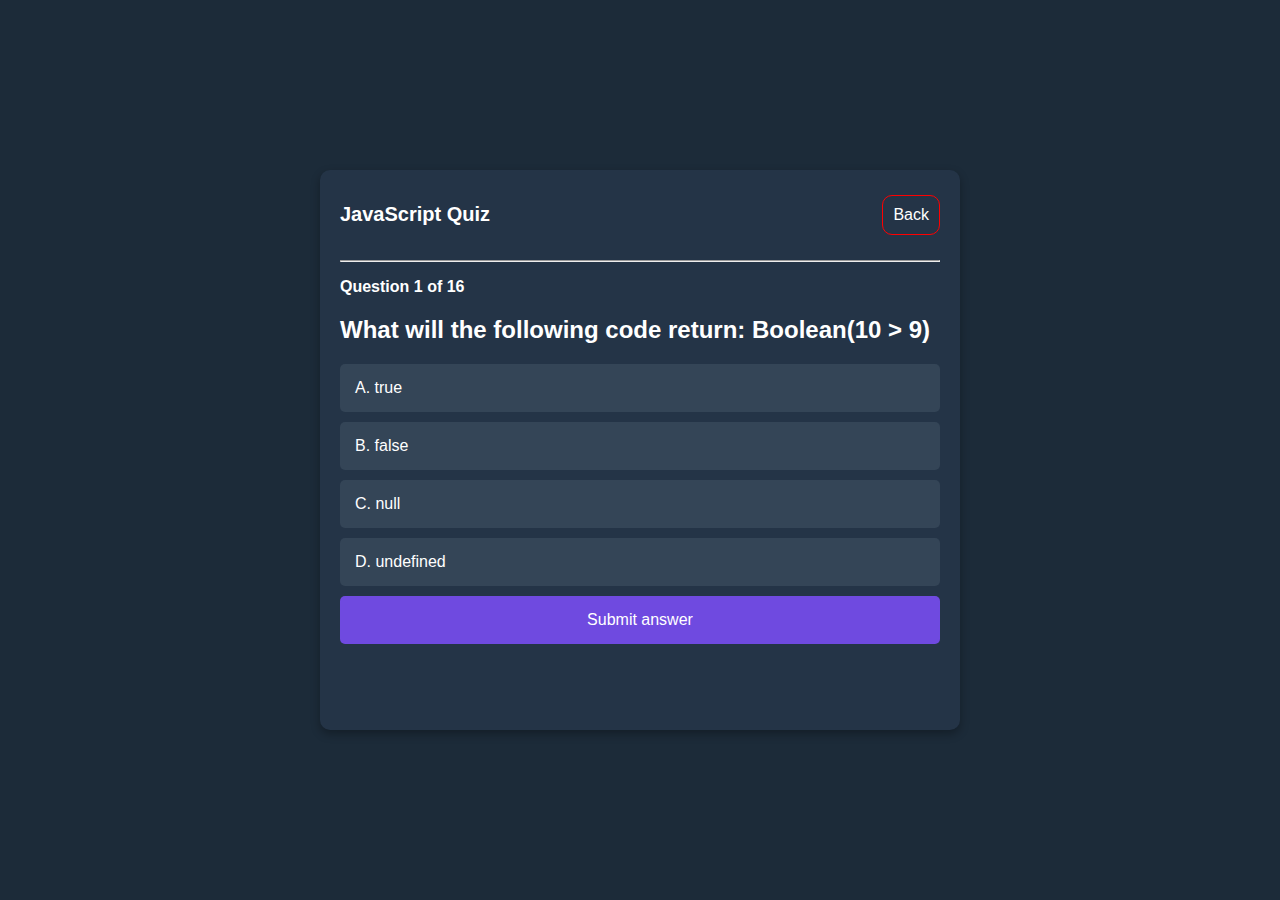
<file: Quiz/JS/index.html>
<!DOCTYPE html>
<html lang="en">
<head>
  <meta charset="UTF-8">
  <meta name="viewport" content="width=device-width, initial-scale=1.0">
  <title>JavaScript Quiz</title>
  <style>
    body {
      margin: 0;
      font-family: Arial, sans-serif;
      background-color: #1C2B39;
      color: white;
      display: flex;
      justify-content: center;
      align-items: center;
      height: 100vh;
    }

    .quiz-container {
      background-color: #243447;
      width: 90%;
      max-width: 600px;
      padding: 20px;
      border-radius: 10px;
      box-shadow: 0 4px 10px rgba(0, 0, 0, 0.3);
      text-align: left;
      height: 520px;
    }

    .quiz-header {
      display: flex;
      justify-content: space-between;
      align-items: center;
      margin-bottom: 20px;
    }

    .quiz-header h1 {
      font-size: 20px;
    }

    .quiz-question {
      margin-bottom: 20px;
    }

    .quiz-options {
      display: grid;
      grid-template-columns: 1fr;
      gap: 10px;
    }

    .quiz-option {
      background-color: #344557;
      padding: 15px;
      border-radius: 5px;
      cursor: pointer;
      text-align: left;
      transition: background-color 0.3s;
    }

    .quiz-option:hover {
      background-color: #4A617C;
    }

    .submit-button {
      background-color: #6F4AE0;
      color: white;
      padding: 15px;
      border: none;
      border-radius: 5px;
      cursor: pointer;
      text-align: center;
      font-size: 16px;
      width: 100%;
      position: relative;
      top: 10px;
    }

    a {
      text-decoration: none;
      color: #fff;
    }

    #back-btn{
        border: solid 1px red;
        padding: 10px;
        border-radius: 10px;
        transition: 0.5s;
        color: #fff;
    }

    #back-btn:hover{
        background-color: red;
    }

    @media screen and (max-width: 300px) {
        .quiz-container{
            height: 560px;
        }
    }
  </style>
</head>
<body>
  <div class="quiz-container">
    <div class="quiz-header">
      <h1>JavaScript Quiz</h1>
      <a id="back-btn" onclick="backTab()" href="#">Back</a>
    </div>
    <hr>
    <div class="quiz-question">
      <p><strong id="question-counter">Question 1 of 20</strong></p>
      <h2 id="question-text">What does JavaScript stand for?</h2>
    </div>
    <div class="quiz-options">
      <div class="quiz-option" data-answer="correct">A. Java Syntax</div>
      <div class="quiz-option" data-answer="wrong">B. Just a Simple Text</div>
      <div class="quiz-option" data-answer="wrong">C. JavaScript Is Simple Task</div>
      <div class="quiz-option" data-answer="wrong">D. Java Super Text</div>
    </div>
    <button class="submit-button" id="submit-button">Submit answer</button>
  </div>

  <script>
   const questions = [
    {
      question: "What will the following code return: Boolean(10 > 9)",
      options: [
        { text: "A. true", correct: true },
        { text: "B. false", correct: false },
        { text: "C. null", correct: false },
        { text: "D. undefined", correct: false }
      ]
    },
    {
      question: "Which method is used to round a number to the nearest integer?",
      options: [
        { text: "A. Math.round()", correct: true },
        { text: "B. Math.floor()", correct: false },
        { text: "C. Math.ceil()", correct: false },
        { text: "D. Math.random()", correct: false }
      ]
    },
    {
      question: "Which of the following is not a data type in JavaScript?",
      options: [
        { text: "A. String", correct: false },
        { text: "B. Object", correct: false },
        { text: "C. Number", correct: false },
        { text: "D. Character", correct: true }
      ]
    },
    {
      question: "Which symbol is used for single-line comments in JavaScript?",
      options: [
        { text: "A. //", correct: true },
        { text: "B. /*", correct: false },
        { text: "C. #", correct: false },
        { text: "D. --", correct: false }
      ]
    },
    {
      question: "How do you create a function in JavaScript?",
      options: [
        { text: "A. function myFunction()", correct: true },
        { text: "B. func myFunction()", correct: false },
        { text: "C. create function()", correct: false },
        { text: "D. function: myFunction()", correct: false }
      ]
    },
    {
      question: "Which event is triggered when a user clicks on an element?",
      options: [
        { text: "A. onClick", correct: true },
        { text: "B. onMouseOver", correct: false },
        { text: "C. onFocus", correct: false },
        { text: "D. onSubmit", correct: false }
      ]
    },
    {
      question: "Which of these is not an array method in JavaScript?",
      options: [
        { text: "A. map()", correct: false },
        { text: "B. filter()", correct: false },
        { text: "C. sort()", correct: false },
        { text: "D. reverseEach()", correct: true }
      ]
    },
    {
      question: "What does the 'this' keyword refer to in JavaScript?",
      options: [
        { text: "A. The global object", correct: false },
        { text: "B. The object that owns the method", correct: true },
        { text: "C. The function itself", correct: false },
        { text: "D. A reference to the event", correct: false }
      ]
    },
    {
      question: "Which of the following is used to check the type of a variable in JavaScript?",
      options: [
        { text: "A. typeOf()", correct: false },
        { text: "B. typeof", correct: true },
        { text: "C. instanceOf", correct: false },
        { text: "D. checkType()", correct: false }
      ]
    },
    {
      question: "What is the result of '5' + 1 in JavaScript?",
      options: [
        { text: "A. 6", correct: false },
        { text: "B. '51'", correct: true },
        { text: "C. 5", correct: false },
        { text: "D. Error", correct: false }
      ]
    },
    {
      question: "Which method is used to find the length of an array?",
      options: [
        { text: "A. size()", correct: false },
        { text: "B. length()", correct: false },
        { text: "C. getSize()", correct: false },
        { text: "D. length", correct: true }
      ]
    },
    {
      question: "Which operator is used for assignment in JavaScript?",
      options: [
        { text: "A. =", correct: true },
        { text: "B. ==", correct: false },
        { text: "C. ===", correct: false },
        { text: "D. :=", correct: false }
      ]
    },
    {
      question: "What is a closure in JavaScript?",
      options: [
        { text: "A. A function that refers to a variable outside of its scope", correct: true },
        { text: "B. A function with no parameters", correct: false },
        { text: "C. A variable that cannot be modified", correct: false },
        { text: "D. A method that checks for null values", correct: false }
      ]
    },
    {
      question: "What is the purpose of the 'const' keyword in JavaScript?",
      options: [
        { text: "A. To declare a variable whose value cannot be reassigned", correct: true },
        { text: "B. To declare a variable that can be reassigned", correct: false },
        { text: "C. To create a function", correct: false },
        { text: "D. To declare a global variable", correct: false }
      ]
    },
    {
      question: "Which of the following loops is guaranteed to execute at least once?",
      options: [
        { text: "A. for", correct: false },
        { text: "B. while", correct: false },
        { text: "C. do-while", correct: true },
        { text: "D. foreach", correct: false }
      ]
    },
    {
      question: "How do you stop a loop from executing in JavaScript?",
      options: [
        { text: "A. exit", correct: false },
        { text: "B. stop", correct: false },
        { text: "C. break", correct: true },
        { text: "D. continue", correct: false }
      ]
    }
  ];

  let currentQuestionIndex = 0;
    let points = 0;

    const questionCounter = document.getElementById("question-counter");
    const questionText = document.getElementById("question-text");
    const options = document.querySelectorAll(".quiz-option");
    const submitButton = document.getElementById("submit-button");
    const quizContainer = document.querySelector(".quiz-container");

    function loadQuestion() {
      const currentQuestion = questions[currentQuestionIndex];
      questionCounter.innerText = `Question ${currentQuestionIndex + 1} of ${questions.length}`;
      questionText.innerText = currentQuestion.question;
      options.forEach((option, index) => {
        option.innerText = currentQuestion.options[index].text;
      });
    }

    loadQuestion();

    submitButton.addEventListener("click", () => {
      const selectedOption = Array.from(options).find(option => option.classList.contains("selected"));
      
      if (!selectedOption) {
        alert("Please select an answer before submitting.");
        return;
      }

      const answer = questions[currentQuestionIndex].options[Array.from(options).indexOf(selectedOption)];
      if (answer.correct) {
        points++;
      }
      currentQuestionIndex++;
      
      if (currentQuestionIndex < questions.length) {
        loadQuestion();
      } else {
        quizContainer.innerHTML = `
          <h2>Quiz Complete</h2>
          <p>Your score: ${points} out of ${questions.length}</p>
          <a href="#" onclick="window.location.reload();">Restart Quiz</a>
        `;
      }
    });

    options.forEach(option => {
      option.addEventListener("click", () => {
        options.forEach(opt => opt.classList.remove("selected"));
        option.classList.add("selected");
      });
    });

    function backTab() {
        window.history.back();
    }
  </script>
</body>
</html>
</file>
